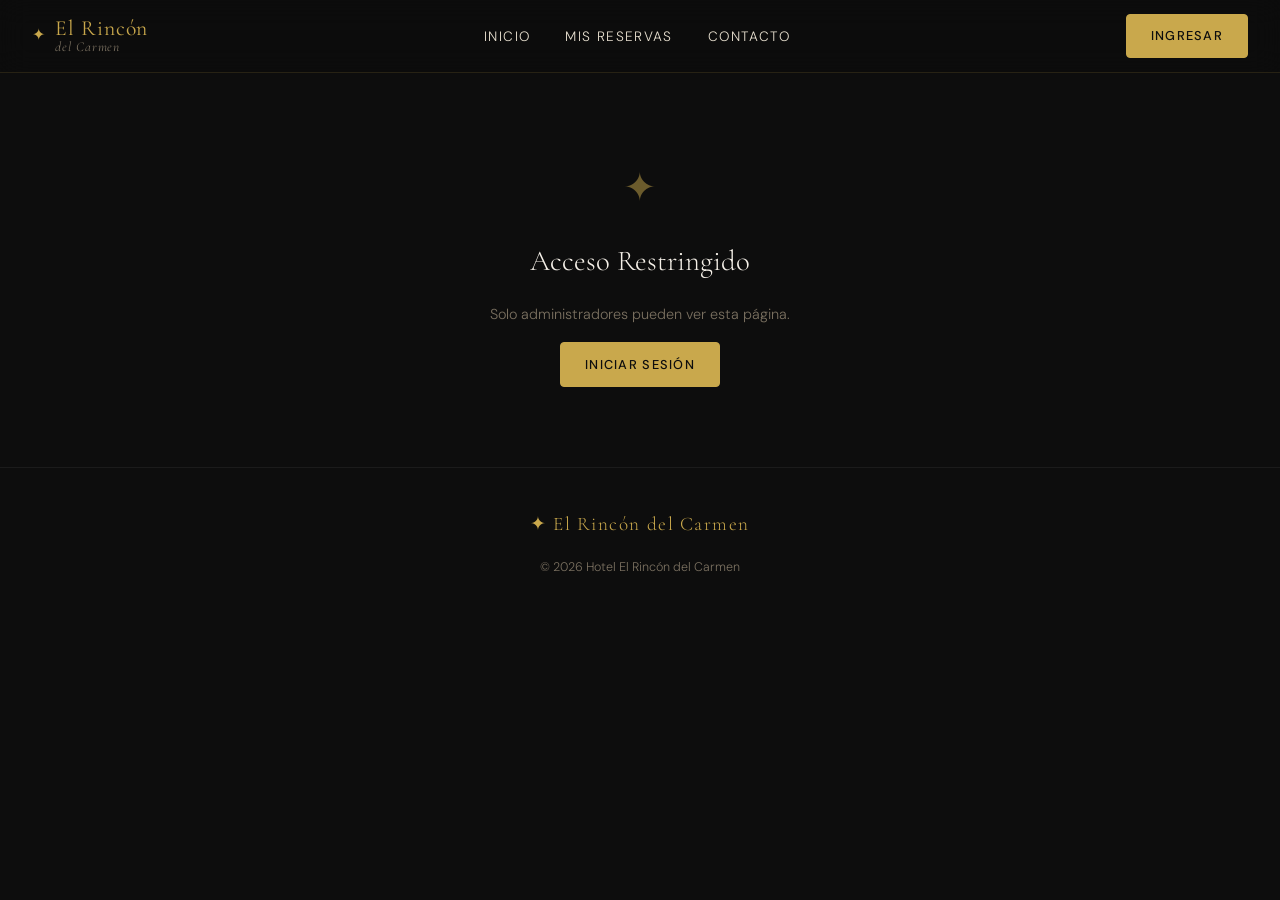
<file: admin.html>
<!DOCTYPE html>
<html lang="es">
<head>
  <meta charset="UTF-8">
  <meta name="viewport" content="width=device-width, initial-scale=1.0">
  <title>Panel de Administración — El Rincón del Carmen</title>
  <link rel="stylesheet" href="src/styles.css">
</head>
<body>

  <header id="main-header"></header>

  <main>
    <div class="admin-hero">
      <p class="auth-eyebrow">✦ Acceso restringido</p>
      <h1 class="section-title display">Panel de Control</h1>
      <div class="section-line"></div>
      <p>Gestión global de todas las reservas y habitaciones del sistema.</p>
    </div>

    <div id="admin-stats" class="stats-grid"></div>

    <div class="admin-table-wrap">
      <h2 class="section-title" style="margin-bottom:1rem">Reservas del Sistema</h2>
      <table class="admin-table">
        <thead>
          <tr>
            <th>#</th>
            <th>Habitación</th>
            <th>Huésped</th>
            <th>Check-in</th>
            <th>Check-out</th>
            <th>Ocupación</th>
            <th>Total</th>
            <th>Acción</th>
          </tr>
        </thead>
        <tbody id="admin-table-body">
          <tr><td colspan="8" class="empty-row">Cargando datos...</td></tr>
        </tbody>
      </table>
    </div>

    <div id="admin-rooms-section"></div>
  </main>

  <footer>
    <div class="footer-inner">
      <div class="footer-logo">✦ El Rincón del Carmen</div>
      <p class="footer-copy">&copy; 2026 Hotel El Rincón del Carmen</p>
    </div>
  </footer>

  <script src="main.js" type="module"></script>
</body>
</html>
</file>
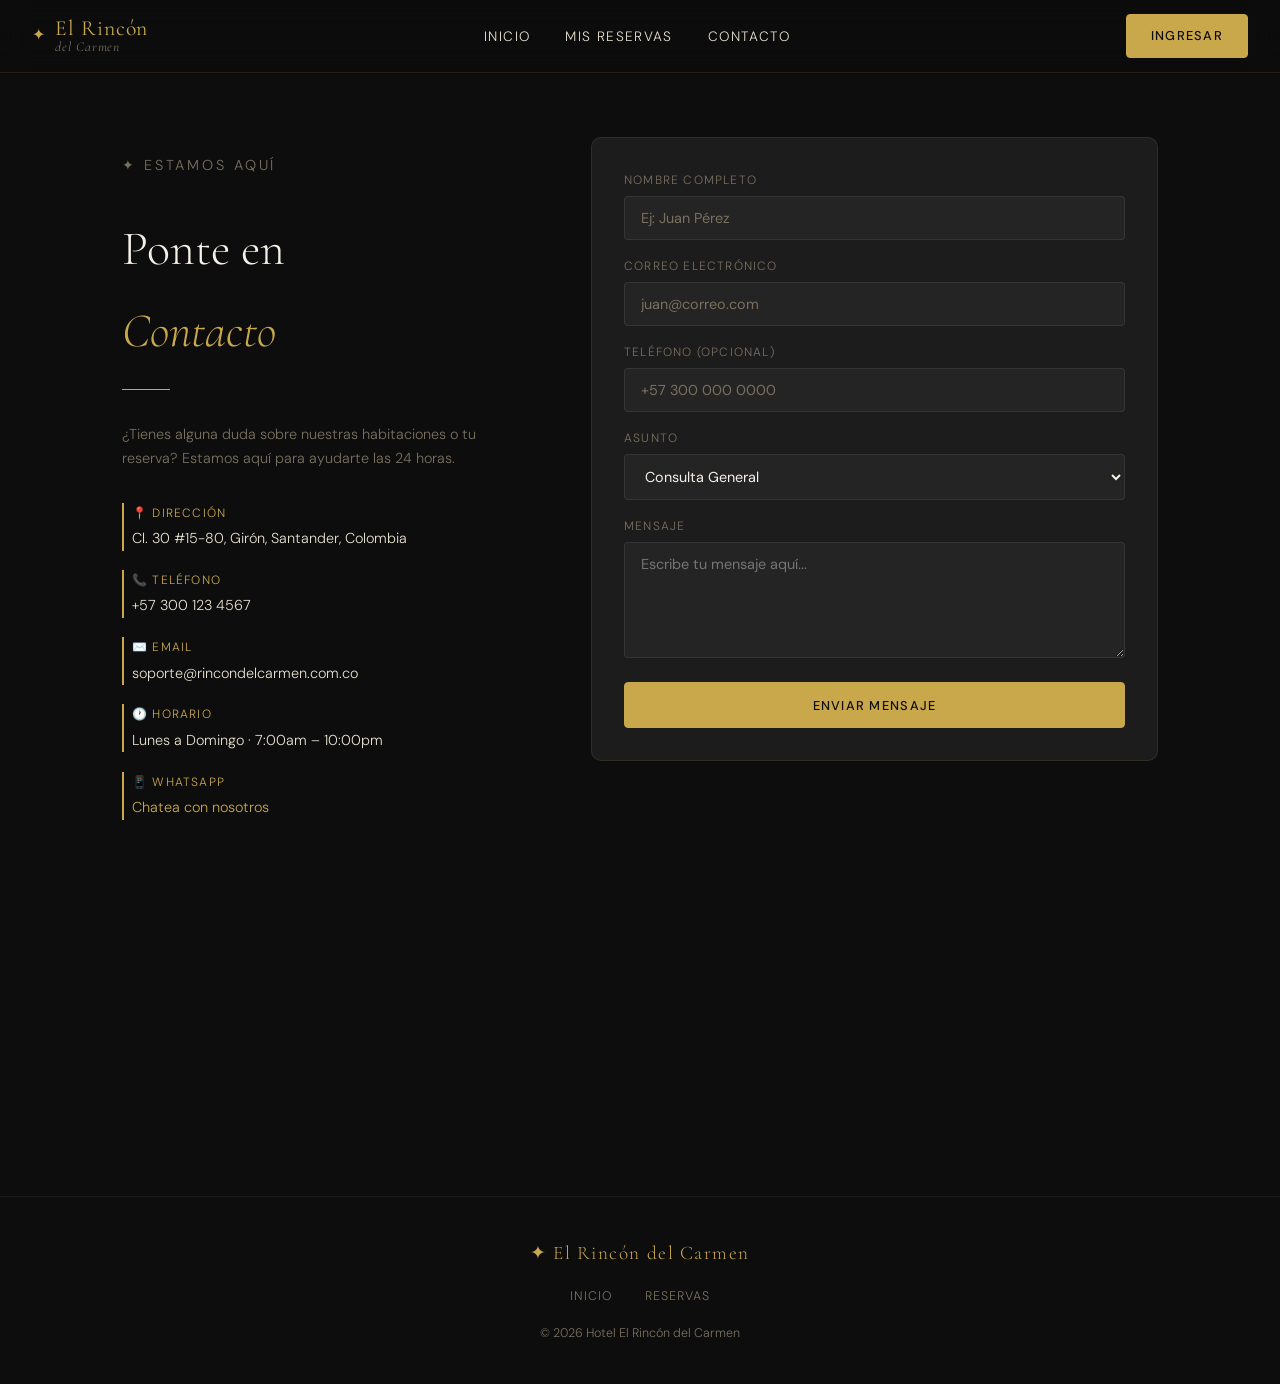
<file: contacto.html>
<!DOCTYPE html>
<html lang="es">
<head>
  <meta charset="UTF-8">
  <meta name="viewport" content="width=device-width, initial-scale=1.0">
  <title>Contacto — El Rincón del Carmen</title>
  <link rel="stylesheet" href="src/styles.css">
</head>
<body>

  <header id="main-header"></header>

  <main>
    <section class="contact-section">

      <div class="contact-info fade-in-up">
        <p class="auth-eyebrow">✦ Estamos aquí</p>
        <h1 class="display" style="font-family:'Cormorant Garamond',serif;font-size:clamp(2rem,4vw,3rem);font-weight:300;margin-bottom:.5rem;">
          Ponte en<br><em style="color:var(--gold);font-style:italic;">Contacto</em>
        </h1>
        <div class="section-line"></div>
        <p>¿Tienes alguna duda sobre nuestras habitaciones o tu reserva? Estamos aquí para ayudarte las 24 horas.</p>

        <div class="info-item">
          <span>📍 Dirección</span>
          <p>Cl. 30 #15-80, Girón, Santander, Colombia</p>
        </div>
        <div class="info-item">
          <span>📞 Teléfono</span>
          <p><a href="tel:+573001234567" style="color:inherit">+57 300 123 4567</a></p>
        </div>
        <div class="info-item">
          <span>✉️ Email</span>
          <p><a href="mailto:soporte@rincondelcarmen.com.co" style="color:inherit">soporte@rincondelcarmen.com.co</a></p>
        </div>
        <div class="info-item">
          <span>🕐 Horario</span>
          <p>Lunes a Domingo · 7:00am – 10:00pm</p>
        </div>
        <div class="info-item">
          <span>📱 WhatsApp</span>
          <p><a href="https://wa.me/573001234567" target="_blank" style="color:var(--gold)">Chatea con nosotros</a></p>
        </div>

        <!-- Mapa de Girón, Santander -->
        <div class="map-wrap">
          <iframe
            src="https://www.google.com/maps/embed?pb=!1m18!1m12!1m3!1d31703.28!2d-73.1714!3d7.0735!2m3!1f0!2f0!3f0!3m2!1i1024!2i768!4f13.1!3m3!1m2!1s0x8e683e4b14e7eeab%3A0xb3abab80bc0a66f7!2sGir%C3%B3n%2C%20Santander!5e0!3m2!1ses!2sco!4v1715000000000"
            width="100%" height="280" style="border:0;border-radius:12px;" allowfullscreen loading="lazy"
            referrerpolicy="no-referrer-when-downgrade"></iframe>
        </div>
      </div>

      <div class="contact-form-wrap fade-in-up" style="animation-delay:.15s">
        <form id="contact-form" class="auth-form">
          <div class="input-group">
            <label for="contact-name">Nombre completo</label>
            <input type="text" id="contact-name" placeholder="Ej: Juan Pérez" required>
          </div>
          <div class="input-group">
            <label for="contact-email">Correo electrónico</label>
            <input type="email" id="contact-email" placeholder="juan@correo.com" required>
          </div>
          <div class="input-group">
            <label for="contact-phone">Teléfono (opcional)</label>
            <input type="tel" id="contact-phone" placeholder="+57 300 000 0000">
          </div>
          <div class="input-group">
            <label for="contact-subject">Asunto</label>
            <select id="contact-subject">
              <option value="consulta">Consulta General</option>
              <option value="reserva">Problema con Reserva</option>
              <option value="pago">Duda sobre Pagos</option>
              <option value="grupos">Reservas de Grupos</option>
              <option value="otro">Otro</option>
            </select>
          </div>
          <div class="input-group">
            <label for="contact-message">Mensaje</label>
            <textarea id="contact-message" rows="5" placeholder="Escribe tu mensaje aquí..." required></textarea>
          </div>
          <div class="form-actions">
            <button type="submit" class="btn-gold">Enviar Mensaje</button>
          </div>
        </form>
      </div>

    </section>
  </main>

  <footer>
    <div class="footer-inner">
      <div class="footer-logo">✦ El Rincón del Carmen</div>
      <nav class="footer-links">
        <a href="index.html">Inicio</a>
        <a href="reservas.html">Reservas</a>
      </nav>
      <p class="footer-copy">&copy; 2026 Hotel El Rincón del Carmen</p>
    </div>
  </footer>

  <script src="main.js" type="module"></script>
</body>
</html>
</file>
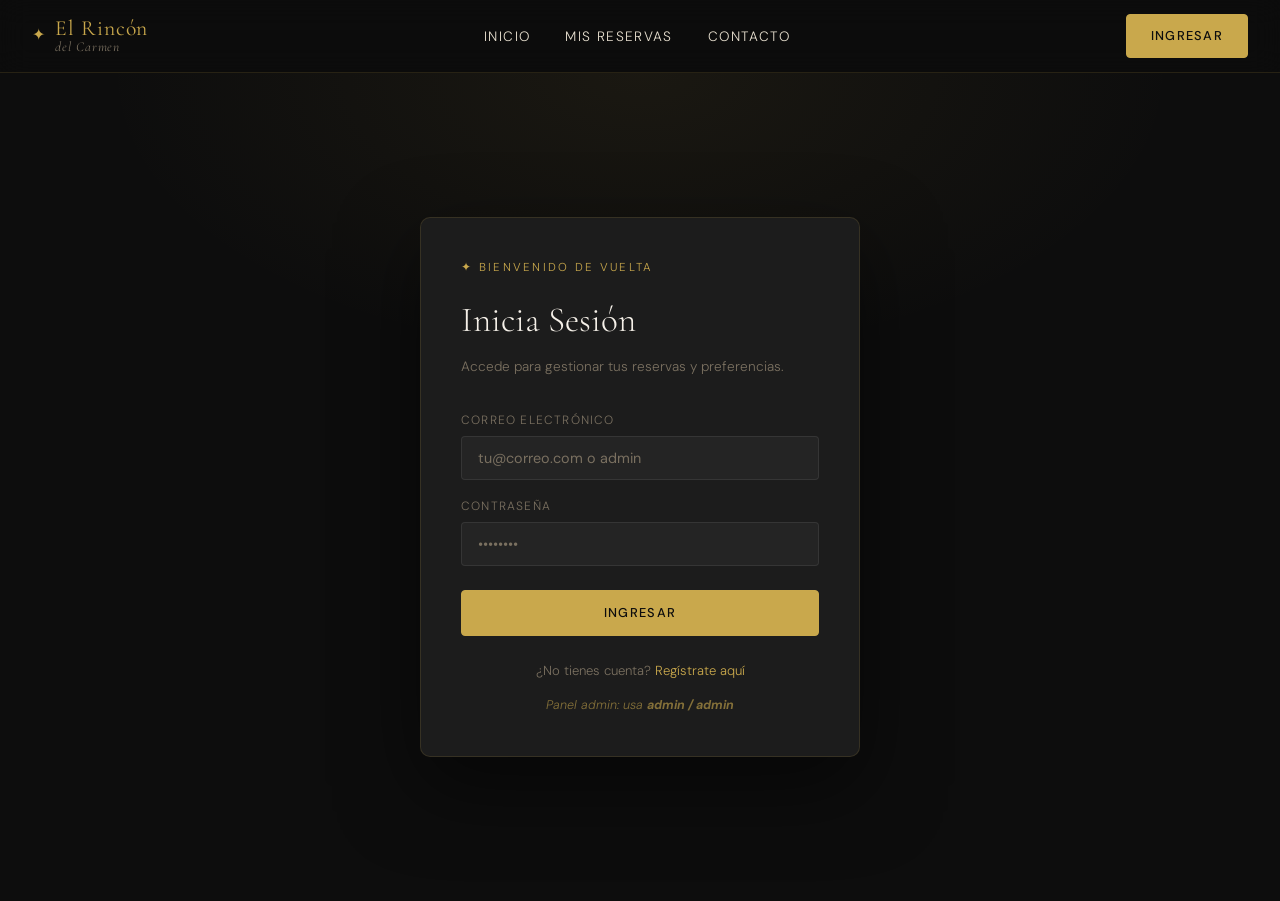
<file: login.html>
<!DOCTYPE html>
<html lang="es">
<head>
  <meta charset="UTF-8">
  <meta name="viewport" content="width=device-width, initial-scale=1.0">
  <title>Iniciar Sesión — El Rincón del Carmen</title>
  <link rel="stylesheet" href="src/styles.css">
</head>
<body>

  <header id="main-header"></header>

  <main class="auth-page">
    <div class="auth-box">
      <p class="auth-eyebrow">✦ Bienvenido de vuelta</p>
      <h1 class="auth-title display">Inicia Sesión</h1>
      <p class="auth-sub">Accede para gestionar tus reservas y preferencias.</p>

      <form id="login-form" class="auth-form">
        <div class="input-group">
          <label for="username">Correo electrónico</label>
          <input type="text" id="username" placeholder="tu@correo.com o admin" required autocomplete="email">
        </div>
        <div class="input-group">
          <label for="password">Contraseña</label>
          <input type="password" id="password" placeholder="••••••••" required autocomplete="current-password">
        </div>
        <div class="form-actions">
          <button type="submit" class="btn-gold">Ingresar</button>
        </div>
      </form>

      <div class="auth-footer">
        <p>¿No tienes cuenta? <a href="registro.html">Regístrate aquí</a></p>
      </div>
      <p class="auth-hint">Panel admin: usa <strong>admin / admin</strong></p>
    </div>
  </main>

  <script src="main.js" type="module"></script>
</body>
</html>
</file>
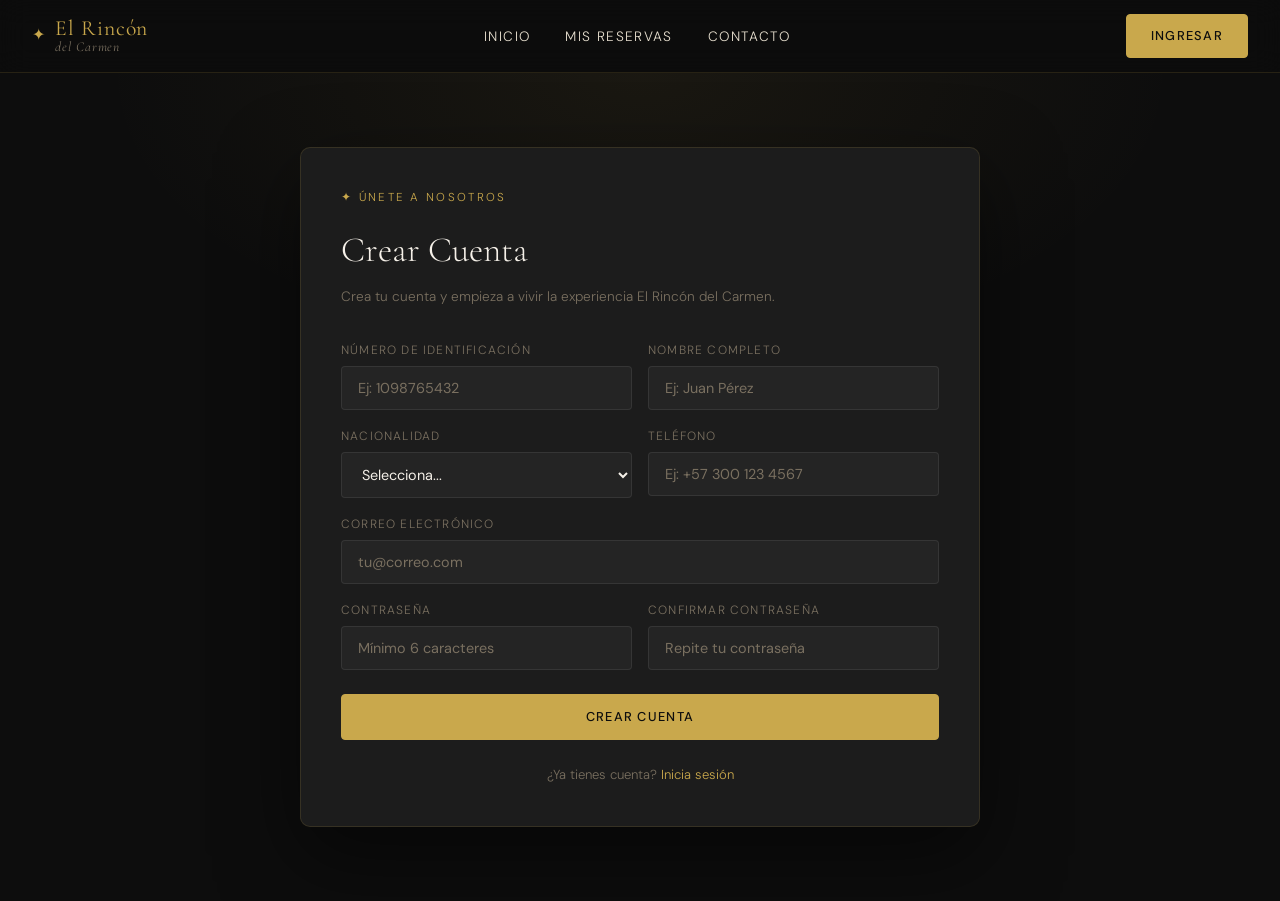
<file: registro.html>
<!DOCTYPE html>
<html lang="es">
<head>
  <meta charset="UTF-8">
  <meta name="viewport" content="width=device-width, initial-scale=1.0">
  <title>Crear Cuenta — El Rincón del Carmen</title>
  <link rel="stylesheet" href="src/styles.css">
</head>
<body>

  <header id="main-header"></header>

  <main class="auth-page">
    <div class="auth-box auth-box-wide">
      <p class="auth-eyebrow">✦ Únete a nosotros</p>
      <h1 class="auth-title display">Crear Cuenta</h1>
      <p class="auth-sub">Crea tu cuenta y empieza a vivir la experiencia El Rincón del Carmen.</p>

      <form id="register-form" class="auth-form">

        <div class="form-row">
          <div class="input-group">
            <label for="reg-id">Número de identificación</label>
            <input type="text" id="reg-id" placeholder="Ej: 1098765432" required>
          </div>
          <div class="input-group">
            <label for="reg-name">Nombre completo</label>
            <input type="text" id="reg-name" placeholder="Ej: Juan Pérez" required>
          </div>
        </div>

        <div class="form-row">
          <div class="input-group">
            <label for="reg-nationality">Nacionalidad</label>
            <select id="reg-nationality" required>
              <option value="">Selecciona...</option>
              <option value="Colombia">Colombia</option>
              <option value="Venezuela">Venezuela</option>
              <option value="Ecuador">Ecuador</option>
              <option value="Perú">Perú</option>
              <option value="México">México</option>
              <option value="Argentina">Argentina</option>
              <option value="España">España</option>
              <option value="Estados Unidos">Estados Unidos</option>
              <option value="Otro">Otro</option>
            </select>
          </div>
          <div class="input-group">
            <label for="reg-phone">Teléfono</label>
            <input type="tel" id="reg-phone" placeholder="Ej: +57 300 123 4567" required>
          </div>
        </div>

        <div class="input-group">
          <label for="reg-email">Correo electrónico</label>
          <input type="email" id="reg-email" placeholder="tu@correo.com" required>
        </div>

        <div class="form-row">
          <div class="input-group">
            <label for="reg-password">Contraseña</label>
            <input type="password" id="reg-password" placeholder="Mínimo 6 caracteres" required>
          </div>
          <div class="input-group">
            <label for="reg-confirm">Confirmar contraseña</label>
            <input type="password" id="reg-confirm" placeholder="Repite tu contraseña" required>
          </div>
        </div>

        <div class="form-actions">
          <button type="submit" class="btn-gold">Crear Cuenta</button>
        </div>
      </form>

      <div class="auth-footer">
        <p>¿Ya tienes cuenta? <a href="login.html">Inicia sesión</a></p>
      </div>
    </div>
  </main>

  <script src="main.js" type="module"></script>
</body>
</html>
</file>
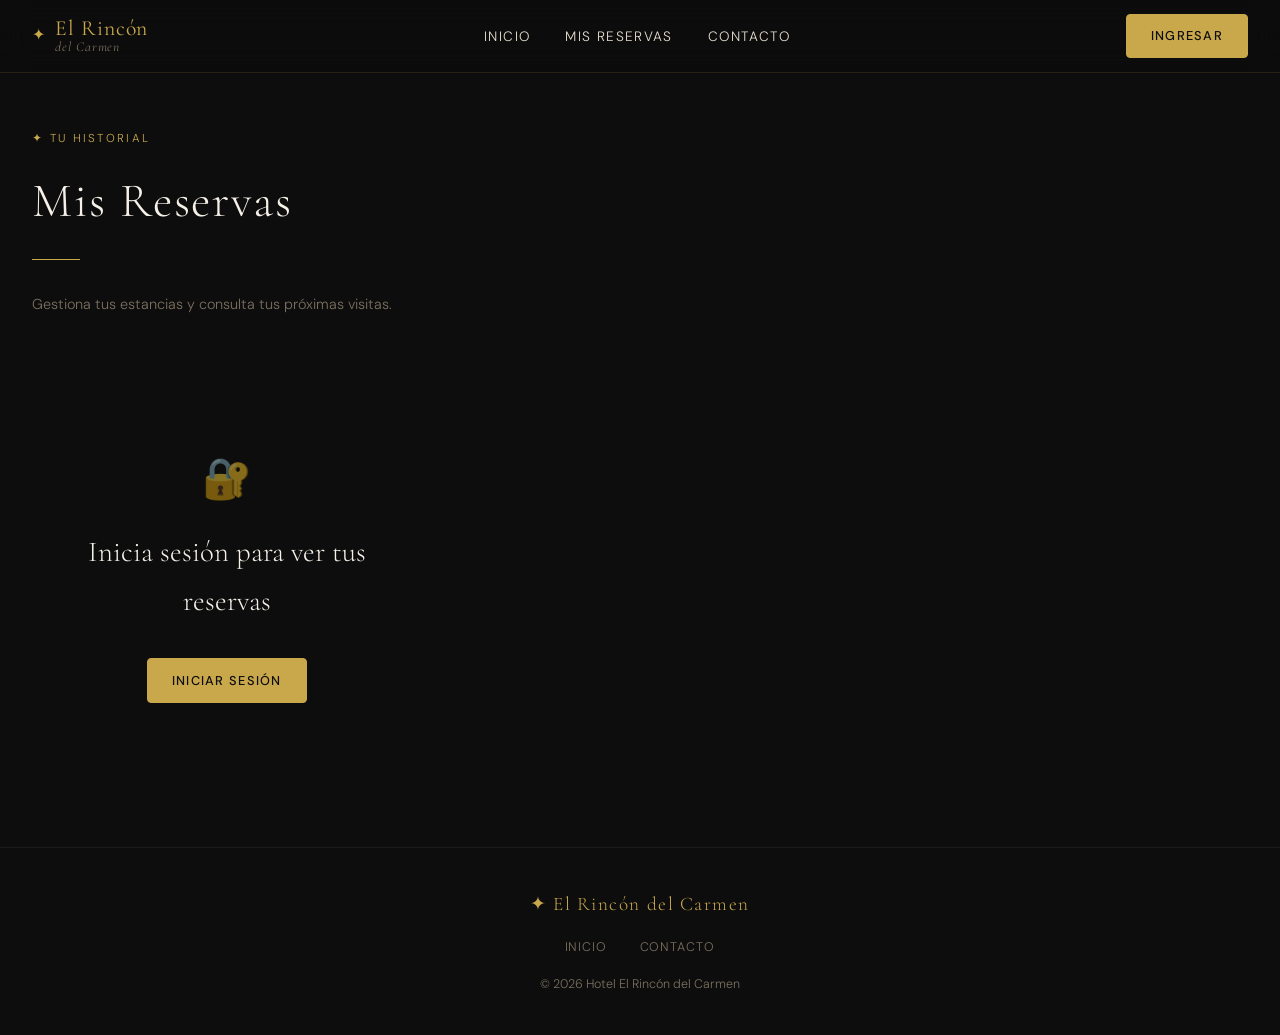
<file: reservas.html>
<!DOCTYPE html>
<html lang="es">
<head>
  <meta charset="UTF-8">
  <meta name="viewport" content="width=device-width, initial-scale=1.0">
  <title>Mis Reservas — El Rincón del Carmen</title>
  <link rel="stylesheet" href="src/styles.css">
</head>
<body>

  <header id="main-header"></header>

  <main>
    <div class="reservations-header">
      <p class="auth-eyebrow">✦ Tu historial</p>
      <h1 class="section-title display">Mis Reservas</h1>
      <div class="section-line"></div>
      <p class="section-subtitle">Gestiona tus estancias y consulta tus próximas visitas.</p>
    </div>

    <div id="user-reservations-list" class="reservations-grid"></div>
  </main>

  <footer>
    <div class="footer-inner">
      <div class="footer-logo">✦ El Rincón del Carmen</div>
      <nav class="footer-links">
        <a href="index.html">Inicio</a>
        <a href="contacto.html">Contacto</a>
      </nav>
      <p class="footer-copy">&copy; 2026 Hotel El Rincón del Carmen</p>
    </div>
  </footer>

  <script src="main.js" type="module"></script>
</body>
</html>
</file>
<file: src/styles.css>
/* =========================================================
   EL RINCÓN DEL CARMEN — Design System
   Paleta: Negro profundo + Oro cálido + Marfil
   Tipografía: Cormorant Garamond (display) + DM Sans (body)
   ========================================================= */

   @import url('https://fonts.googleapis.com/css2?family=Cormorant+Garamond:ital,wght@0,300;0,400;0,600;1,300;1,400&family=DM+Sans:wght@300;400;500&display=swap');

   /* ─── Variables ─── */
   :root {
     --black:    #0d0d0d;
     --dark:     #141414;
     --dark-2:   #1c1c1c;
     --dark-3:   #242424;
     --gold:     #c9a84c;
     --gold-lt:  #e2c97e;
     --gold-dk:  #9e7e32;
     --ivory:    #f5f0e8;
     --ivory-2:  #e8e0d0;
     --muted:    #7a7060;
     --danger:   #c0392b;
     --success:  #2ecc71;
   
     --nav-h:    72px;
     --radius:   4px;
     --radius-lg: 10px;
     --shadow:   0 8px 40px rgba(0,0,0,.6);
     --shadow-gold: 0 0 0 1px rgba(201,168,76,.25);
     --transition: 0.3s cubic-bezier(.4,0,.2,1);
   }
   
   /* ─── Reset ─── */
   *, *::before, *::after { box-sizing: border-box; margin: 0; padding: 0; }
   html { scroll-behavior: smooth; font-size: 16px; }
   body {
     background: var(--black);
     color: var(--ivory);
     font-family: 'DM Sans', sans-serif;
     font-weight: 300;
     line-height: 1.7;
     min-height: 100vh;
   }
   img { display: block; max-width: 100%; }
   a  { color: inherit; text-decoration: none; }
   ul { list-style: none; }
   button { cursor: pointer; font-family: inherit; border: none; background: none; }
   input, select, textarea { font-family: inherit; }
   
   /* ─── Typography helpers ─── */
   .display { font-family: 'Cormorant Garamond', serif; }
   
   /* ─── Animations ─── */
   @keyframes fadeInUp {
     from { opacity: 0; transform: translateY(28px); }
     to   { opacity: 1; transform: translateY(0); }
   }
   @keyframes fadeIn {
     from { opacity: 0; }
     to   { opacity: 1; }
   }
   @keyframes shimmer {
     0%   { background-position: -400px 0; }
     100% { background-position:  400px 0; }
   }
   
   .fade-in-up {
     opacity: 0;
     animation: fadeInUp .6s ease forwards;
   }
   
   /* ─── Scrollbar ─── */
   ::-webkit-scrollbar { width: 6px; }
   ::-webkit-scrollbar-track { background: var(--dark); }
   ::-webkit-scrollbar-thumb { background: var(--gold-dk); border-radius: 3px; }
   
   /* =========================================================
      NAVBAR
      ========================================================= */
   #main-header {
     position: sticky;
     top: 0;
     z-index: 1000;
     background: rgba(13,13,13,.92);
     backdrop-filter: blur(14px);
     border-bottom: 1px solid rgba(201,168,76,.15);
   }
   
   .navbar {
     display: flex;
     align-items: center;
     justify-content: space-between;
     gap: 2rem;
     max-width: 1280px;
     margin: 0 auto;
     padding: 0 2rem;
     height: var(--nav-h);
   }
   
   .nav-logo a {
     display: flex;
     align-items: center;
     gap: .6rem;
     color: var(--gold);
     font-family: 'Cormorant Garamond', serif;
     font-size: 1.35rem;
     font-weight: 400;
     letter-spacing: .04em;
     white-space: nowrap;
   }
   .logo-icon { font-size: 1rem; }
   .logo-text { line-height: 1.1; }
   .logo-text em { display: block; font-size: .85rem; color: var(--muted); font-style: italic; }
   
   .nav-links {
     display: flex;
     gap: 2.2rem;
     align-items: center;
   }
   .nav-links a {
     font-size: .85rem;
     letter-spacing: .1em;
     text-transform: uppercase;
     color: var(--ivory-2);
     transition: color var(--transition);
     position: relative;
   }
   .nav-links a::after {
     content: '';
     position: absolute;
     bottom: -3px; left: 0;
     width: 0; height: 1px;
     background: var(--gold);
     transition: width var(--transition);
   }
   .nav-links a:hover { color: var(--gold); }
   .nav-links a:hover::after { width: 100%; }
   .nav-admin { color: var(--gold) !important; }
   
   .nav-badge {
     display: inline-flex;
     align-items: center;
     justify-content: center;
     background: var(--gold);
     color: var(--black);
     font-size: .65rem;
     font-weight: 700;
     width: 18px; height: 18px;
     border-radius: 50%;
     margin-left: .3rem;
     vertical-align: middle;
   }
   
   .nav-user {
     display: flex;
     align-items: center;
     gap: 1rem;
     flex-shrink: 0;
   }
   .nav-greeting {
     font-size: .85rem;
     color: var(--muted);
   }
   .nav-greeting strong { color: var(--ivory); }
   
   /* Mobile toggle */
   .nav-toggle {
     display: none;
     flex-direction: column;
     gap: 5px;
     padding: 6px;
   }
   .nav-toggle span {
     display: block;
     width: 22px; height: 2px;
     background: var(--gold);
     border-radius: 2px;
     transition: var(--transition);
   }
   .nav-toggle.active span:nth-child(1) { transform: rotate(45deg) translate(5px,5px); }
   .nav-toggle.active span:nth-child(2) { opacity: 0; }
   .nav-toggle.active span:nth-child(3) { transform: rotate(-45deg) translate(5px,-5px); }
   
   /* =========================================================
      BUTTONS
      ========================================================= */
   .btn-gold {
     display: inline-block;
     padding: .65rem 1.5rem;
     background: var(--gold);
     color: var(--black);
     font-size: .8rem;
     font-weight: 500;
     letter-spacing: .1em;
     text-transform: uppercase;
     border-radius: var(--radius);
     border: 1px solid var(--gold);
     transition: var(--transition);
   }
   .btn-gold:hover {
     background: var(--gold-lt);
     border-color: var(--gold-lt);
     transform: translateY(-1px);
     box-shadow: 0 6px 24px rgba(201,168,76,.25);
   }
   
   .btn-ghost {
     display: inline-block;
     padding: .6rem 1.2rem;
     background: transparent;
     color: var(--ivory-2);
     font-size: .8rem;
     letter-spacing: .08em;
     text-transform: uppercase;
     border: 1px solid rgba(245,240,232,.2);
     border-radius: var(--radius);
     transition: var(--transition);
   }
   .btn-ghost:hover {
     border-color: var(--gold);
     color: var(--gold);
   }
   
   .btn-danger {
     padding: .4rem .9rem;
     background: transparent;
     color: var(--danger);
     border: 1px solid var(--danger);
     border-radius: var(--radius);
     font-size: .78rem;
     letter-spacing: .05em;
     transition: var(--transition);
   }
   .btn-danger:hover {
     background: var(--danger);
     color: #fff;
   }
   
   .btn-success {
     background: var(--success) !important;
     border-color: var(--success) !important;
     color: #fff !important;
   }
   
   .btn-main {
     display: inline-block;
     padding: .9rem 2.5rem;
     background: transparent;
     color: var(--gold);
     border: 1px solid var(--gold);
     font-family: 'Cormorant Garamond', serif;
     font-size: 1.1rem;
     letter-spacing: .15em;
     text-transform: uppercase;
     border-radius: var(--radius);
     transition: var(--transition);
   }
   .btn-main:hover {
     background: var(--gold);
     color: var(--black);
     transform: translateY(-2px);
     box-shadow: 0 10px 30px rgba(201,168,76,.3);
   }
   
   /* =========================================================
      LAYOUT HELPERS
      ========================================================= */
   .container {
     max-width: 1280px;
     margin: 0 auto;
     padding: 3rem 2rem;
   }
   
   .section-title {
     font-family: 'Cormorant Garamond', serif;
     font-size: clamp(2rem, 4vw, 3rem);
     font-weight: 300;
     color: var(--ivory);
     letter-spacing: .04em;
     margin-bottom: .5rem;
   }
   .section-subtitle {
     color: var(--muted);
     font-size: .9rem;
     margin-bottom: 3rem;
   }
   .section-line {
     width: 48px;
     height: 1px;
     background: var(--gold);
     margin: 1rem 0 2rem;
   }
   
   /* =========================================================
      HERO
      ========================================================= */
   .hero {
     position: relative;
     height: 92vh;
     min-height: 600px;
     display: flex;
     align-items: center;
     overflow: hidden;
   }
   
   .hero-bg {
     position: absolute;
     inset: 0;
     background-image: url('https://images.unsplash.com/photo-1542314831-068cd1dbfeeb?w=1600&q=80');
     background-size: cover;
     background-position: center 30%;
     filter: brightness(.35);
     transform: scale(1.03);
     animation: heroZoom 12s ease-in-out infinite alternate;
   }
   @keyframes heroZoom {
     from { transform: scale(1.03); }
     to   { transform: scale(1.08); }
   }
   
   .hero-overlay {
     position: absolute;
     inset: 0;
     background: linear-gradient(
       to bottom,
       rgba(13,13,13,0) 40%,
       rgba(13,13,13,1) 100%
     );
   }
   
   .hero-content {
     position: relative;
     z-index: 2;
     max-width: 1280px;
     width: 100%;
     margin: 0 auto;
     padding: 0 2rem;
     animation: fadeInUp .9s ease both;
   }
   
   .hero-eyebrow {
     display: inline-block;
     font-size: .75rem;
     letter-spacing: .25em;
     text-transform: uppercase;
     color: var(--gold);
     margin-bottom: 1.2rem;
   }
   .hero-title {
     font-family: 'Cormorant Garamond', serif;
     font-size: clamp(2.8rem, 6vw, 5.5rem);
     font-weight: 300;
     line-height: 1.08;
     color: var(--ivory);
     margin-bottom: 1.5rem;
     max-width: 700px;
   }
   .hero-title em {
     font-style: italic;
     color: var(--gold);
   }
   .hero-sub {
     color: var(--ivory-2);
     font-size: 1rem;
     max-width: 440px;
     margin-bottom: 2.5rem;
     line-height: 1.8;
   }
   .hero-actions { display: flex; gap: 1rem; flex-wrap: wrap; }
   
   /* =========================================================
      SERVICES STRIP
      ========================================================= */
   .services-strip {
     background: var(--dark-2);
     border-top: 1px solid rgba(201,168,76,.1);
     border-bottom: 1px solid rgba(201,168,76,.1);
     padding: 4rem 2rem;
   }
   .services-strip .inner {
     max-width: 1280px;
     margin: 0 auto;
   }
   .services-grid {
     display: grid;
     grid-template-columns: repeat(auto-fit, minmax(200px, 1fr));
     gap: 2rem;
     margin-top: 2.5rem;
   }
   .service-item {
     display: flex;
     flex-direction: column;
     align-items: flex-start;
     gap: .5rem;
   }
   .service-icon {
     font-size: 1.6rem;
     margin-bottom: .3rem;
   }
   .service-item h3 {
     font-family: 'Cormorant Garamond', serif;
     font-size: 1.15rem;
     color: var(--ivory);
     font-weight: 400;
   }
   .service-item p {
     font-size: .85rem;
     color: var(--muted);
   }
   
   /* =========================================================
      ROOMS GRID
      ========================================================= */
   .rooms-section {
     padding: 5rem 2rem;
     max-width: 1280px;
     margin: 0 auto;
   }
   .rooms-grid {
     display: grid;
     grid-template-columns: repeat(auto-fill, minmax(300px, 1fr));
     gap: 1.5rem;
     margin-top: 1rem;
   }
   
   .room-card {
     background: var(--dark-2);
     border: 1px solid rgba(255,255,255,.06);
     border-radius: var(--radius-lg);
     overflow: hidden;
     transition: transform var(--transition), box-shadow var(--transition), border-color var(--transition);
   }
   .room-card:hover {
     transform: translateY(-6px);
     box-shadow: var(--shadow);
     border-color: rgba(201,168,76,.3);
   }
   
   .room-img-wrap {
     position: relative;
     aspect-ratio: 16/10;
     overflow: hidden;
   }
   .room-img-wrap img {
     width: 100%;
     height: 100%;
     object-fit: cover;
     transition: transform .6s ease;
   }
   .room-card:hover .room-img-wrap img { transform: scale(1.06); }
   
   .room-badge {
     position: absolute;
     top: 12px; right: 12px;
     background: var(--gold);
     color: var(--black);
     font-size: .68rem;
     font-weight: 500;
     letter-spacing: .08em;
     text-transform: uppercase;
     padding: .25rem .6rem;
     border-radius: 2px;
   }
   
   .room-body {
     padding: 1.5rem;
   }
   .room-name {
     font-family: 'Cormorant Garamond', serif;
     font-size: 1.4rem;
     font-weight: 400;
     color: var(--ivory);
     margin-bottom: .5rem;
   }
   .room-desc {
     font-size: .85rem;
     color: var(--muted);
     margin-bottom: 1rem;
     line-height: 1.6;
   }
   .room-amenities {
     display: flex;
     flex-wrap: wrap;
     gap: .4rem;
     margin-bottom: 1.2rem;
   }
   .amenity {
     font-size: .72rem;
     letter-spacing: .05em;
     color: var(--gold);
     border: 1px solid rgba(201,168,76,.3);
     padding: .15rem .5rem;
     border-radius: 2px;
   }
   .room-footer {
     display: flex;
     align-items: center;
     justify-content: space-between;
     border-top: 1px solid rgba(255,255,255,.06);
     padding-top: 1rem;
     margin-top: .5rem;
   }
   .room-price { line-height: 1.1; }
   .price-amount {
     font-family: 'Cormorant Garamond', serif;
     font-size: 1.7rem;
     color: var(--gold);
     font-weight: 300;
   }
   .price-label { font-size: .75rem; color: var(--muted); }
   
   /* =========================================================
      AUTH FORMS (login / registro)
      ========================================================= */
   .auth-page {
     min-height: calc(100vh - var(--nav-h));
     display: flex;
     align-items: center;
     justify-content: center;
     padding: 2rem;
     background:
       radial-gradient(ellipse 60% 50% at 50% 0%, rgba(201,168,76,.07) 0%, transparent 70%),
       var(--black);
   }
   
   .auth-box {
     width: 100%;
     max-width: 440px;
     background: var(--dark-2);
     border: 1px solid rgba(201,168,76,.15);
     border-radius: var(--radius-lg);
     padding: 2.5rem;
     animation: fadeInUp .5s ease both;
     box-shadow: 0 30px 80px rgba(0,0,0,.5);
   }
   
   .auth-eyebrow {
     font-size: .72rem;
     letter-spacing: .2em;
     text-transform: uppercase;
     color: var(--gold);
     margin-bottom: .8rem;
   }
   .auth-title {
     font-family: 'Cormorant Garamond', serif;
     font-size: 2.2rem;
     font-weight: 300;
     margin-bottom: .3rem;
   }
   .auth-sub {
     font-size: .85rem;
     color: var(--muted);
     margin-bottom: 2rem;
   }
   
   .auth-form { display: flex; flex-direction: column; gap: 1rem; }
   
   .input-group { display: flex; flex-direction: column; gap: .35rem; }
   .input-group label {
     font-size: .75rem;
     letter-spacing: .1em;
     text-transform: uppercase;
     color: var(--muted);
   }
   .input-group input,
   .input-group select,
   .input-group textarea {
     background: var(--dark-3);
     border: 1px solid rgba(255,255,255,.08);
     border-radius: var(--radius);
     color: var(--ivory);
     padding: .75rem 1rem;
     font-size: .9rem;
     outline: none;
     transition: border-color var(--transition);
   }
   .input-group input:focus,
   .input-group select:focus,
   .input-group textarea:focus {
     border-color: var(--gold);
     box-shadow: 0 0 0 2px rgba(201,168,76,.1);
   }
   .input-group input::placeholder { color: var(--muted); }
   select option { background: var(--dark-3); }
   
   .form-actions { margin-top: .5rem; }
   .form-actions .btn-gold { width: 100%; text-align: center; padding: .85rem; }
   
   .auth-footer {
     margin-top: 1.5rem;
     font-size: .82rem;
     color: var(--muted);
     text-align: center;
   }
   .auth-footer a { color: var(--gold); }
   .auth-footer a:hover { text-decoration: underline; }
   
   .auth-hint {
     margin-top: .8rem;
     font-size: .78rem;
     color: rgba(201,168,76,.6);
     text-align: center;
     font-style: italic;
   }
   
   .form-error {
     font-size: .82rem;
     color: #e87070;
     background: rgba(192,57,43,.12);
     border: 1px solid rgba(192,57,43,.3);
     border-radius: var(--radius);
     padding: .6rem .9rem;
     margin-bottom: .5rem;
     animation: fadeIn .3s ease;
   }
   
   /* =========================================================
      RESERVAS PAGE
      ========================================================= */
   .reservations-header {
     padding: 3.5rem 2rem 0;
     max-width: 1280px;
     margin: 0 auto;
   }
   .reservations-grid {
     max-width: 1280px;
     margin: 2rem auto 0;
     padding: 0 2rem 4rem;
     display: grid;
     grid-template-columns: repeat(auto-fill, minmax(320px, 1fr));
     gap: 1.5rem;
   }
   
   .reservation-card {
     background: var(--dark-2);
     border: 1px solid rgba(255,255,255,.06);
     border-radius: var(--radius-lg);
     overflow: hidden;
     display: flex;
     flex-direction: column;
     transition: border-color var(--transition);
   }
   .reservation-card:hover { border-color: rgba(201,168,76,.3); }
   
   .res-img-wrap { aspect-ratio: 16/9; overflow: hidden; }
   .res-img-wrap img { width: 100%; height: 100%; object-fit: cover; }
   
   .res-body { padding: 1.4rem; flex: 1; display: flex; flex-direction: column; gap: .8rem; }
   .res-badge {
     display: inline-block;
     font-size: .68rem;
     letter-spacing: .1em;
     text-transform: uppercase;
     color: var(--success);
     border: 1px solid rgba(46,204,113,.3);
     padding: .15rem .5rem;
     border-radius: 2px;
     align-self: flex-start;
   }
   .res-body h3 {
     font-family: 'Cormorant Garamond', serif;
     font-size: 1.3rem;
     font-weight: 400;
   }
   .res-details p { font-size: .84rem; color: var(--muted); }
   .res-details strong { color: var(--ivory); }
   .res-price {
     font-family: 'Cormorant Garamond', serif;
     font-size: 1.5rem;
     color: var(--gold);
     margin-top: auto;
   }
   .res-price span { font-size: .75rem; color: var(--muted); font-family: 'DM Sans', sans-serif; }
   
   .empty-state, .access-denied {
     text-align: center;
     padding: 5rem 2rem;
     display: flex;
     flex-direction: column;
     align-items: center;
     gap: 1rem;
   }
   .empty-icon, .denied-icon {
     font-size: 2.5rem;
     color: var(--gold);
     opacity: .5;
   }
   .empty-state h3, .access-denied h2 {
     font-family: 'Cormorant Garamond', serif;
     font-size: 1.8rem;
     font-weight: 300;
   }
   .empty-state p, .access-denied p { color: var(--muted); font-size: .9rem; }
   
   /* =========================================================
      ADMIN PANEL
      ========================================================= */
   .admin-hero {
     padding: 3rem 2rem 0;
     max-width: 1280px;
     margin: 0 auto;
   }
   .admin-hero p { color: var(--muted); font-size: .9rem; }
   
   .stats-grid {
     display: grid;
     grid-template-columns: repeat(auto-fit, minmax(180px, 1fr));
     gap: 1rem;
     max-width: 1280px;
     margin: 2rem auto 0;
     padding: 0 2rem;
   }
   .stat-card {
     background: var(--dark-2);
     border: 1px solid rgba(201,168,76,.15);
     border-radius: var(--radius-lg);
     padding: 1.5rem;
     display: flex;
     flex-direction: column;
     gap: .3rem;
   }
   .stat-num {
     font-family: 'Cormorant Garamond', serif;
     font-size: 2.2rem;
     color: var(--gold);
     font-weight: 300;
     line-height: 1;
   }
   .stat-label { font-size: .78rem; color: var(--muted); letter-spacing: .05em; }
   
   .admin-table-wrap {
     max-width: 1280px;
     margin: 2.5rem auto 0;
     padding: 0 2rem 4rem;
     overflow-x: auto;
   }
   .admin-table {
     width: 100%;
     border-collapse: collapse;
     font-size: .88rem;
   }
   .admin-table thead th {
     text-align: left;
     padding: .75rem 1rem;
     font-size: .72rem;
     letter-spacing: .1em;
     text-transform: uppercase;
     color: var(--muted);
     border-bottom: 1px solid rgba(255,255,255,.07);
     white-space: nowrap;
   }
   .admin-table tbody tr {
     border-bottom: 1px solid rgba(255,255,255,.04);
     transition: background var(--transition);
   }
   .admin-table tbody tr:hover { background: var(--dark-2); }
   .admin-table td {
     padding: .9rem 1rem;
     color: var(--ivory-2);
     vertical-align: middle;
   }
   .empty-row { text-align: center; color: var(--muted); padding: 3rem !important; }
   
   /* =========================================================
      CONTACTO PAGE
      ========================================================= */
   .contact-section {
     max-width: 1100px;
     margin: 0 auto;
     padding: 4rem 2rem;
     display: grid;
     grid-template-columns: 1fr 1.4fr;
     gap: 4rem;
     align-items: start;
   }
   .contact-info { padding-top: 1rem; }
   .contact-info h1 {
     font-family: 'Cormorant Garamond', serif;
     font-size: clamp(2rem, 4vw, 3rem);
     font-weight: 300;
     margin-bottom: .5rem;
   }
   .contact-info p { color: var(--muted); margin-bottom: 2rem; font-size: .9rem; }
   .info-item {
     display: flex;
     flex-direction: column;
     gap: .2rem;
     margin-bottom: 1.2rem;
     padding-left: .5rem;
     border-left: 2px solid var(--gold);
   }
   .info-item span { font-size: .75rem; letter-spacing: .1em; text-transform: uppercase; color: var(--gold); }
   .info-item p { color: var(--ivory-2); font-size: .9rem; margin: 0; }
   
   .contact-form-wrap {
     background: var(--dark-2);
     border: 1px solid rgba(201,168,76,.12);
     border-radius: var(--radius-lg);
     padding: 2rem;
   }
   
   /* =========================================================
      TOAST
      ========================================================= */
   .toast {
     position: fixed;
     bottom: 2rem;
     left: 50%;
     transform: translateX(-50%) translateY(20px);
     background: var(--dark-3);
     border: 1px solid var(--gold);
     color: var(--gold);
     padding: .85rem 2rem;
     border-radius: var(--radius);
     font-size: .85rem;
     letter-spacing: .05em;
     opacity: 0;
     transition: opacity .4s ease, transform .4s ease;
     z-index: 9999;
     white-space: nowrap;
     box-shadow: 0 8px 30px rgba(0,0,0,.5);
   }
   .toast-show { opacity: 1; transform: translateX(-50%) translateY(0); }
   
   /* =========================================================
      FOOTER
      ========================================================= */
   footer {
     border-top: 1px solid rgba(255,255,255,.06);
     padding: 2.5rem 2rem;
     text-align: center;
   }
   .footer-inner {
     max-width: 1280px;
     margin: 0 auto;
     display: flex;
     flex-direction: column;
     align-items: center;
     gap: 1rem;
   }
   .footer-logo {
     font-family: 'Cormorant Garamond', serif;
     font-size: 1.2rem;
     color: var(--gold);
     letter-spacing: .08em;
   }
   .footer-links {
     display: flex;
     gap: 2rem;
   }
   .footer-links a {
     font-size: .78rem;
     letter-spacing: .08em;
     text-transform: uppercase;
     color: var(--muted);
     transition: color var(--transition);
   }
   .footer-links a:hover { color: var(--gold); }
   .footer-copy { font-size: .78rem; color: var(--muted); }
   
   /* =========================================================
      RESPONSIVE
      ========================================================= */
   @media (max-width: 768px) {
     .nav-links {
       display: none;
       position: absolute;
       top: var(--nav-h);
       left: 0; right: 0;
       background: var(--dark);
       flex-direction: column;
       padding: 1.5rem 2rem;
       gap: 1.2rem;
       border-bottom: 1px solid rgba(201,168,76,.12);
     }
     .nav-links.open { display: flex; animation: fadeIn .2s ease; }
     .nav-toggle { display: flex; }
     .navbar { position: relative; }
   
     .hero { height: 80vh; }
     .hero-title { font-size: 2.5rem; }
   
     .contact-section { grid-template-columns: 1fr; gap: 2rem; }
   
     .rooms-grid { grid-template-columns: 1fr; }
     .reservations-grid { grid-template-columns: 1fr; }
   }
   
   /* =====================================================
      ADDITIONS — v2 enhancements
      ===================================================== */
   
   /* --- Carousel --- */
   .carousel-section {
     padding: 4rem 1rem 3rem;
     text-align: center;
     background: var(--surface);
   }
   .carousel-wrap {
     position: relative;
     max-width: 900px;
     margin: 2rem auto 0;
     display: flex;
     align-items: center;
     gap: .75rem;
   }
   .carousel-track-wrap {
     overflow: hidden;
     flex: 1;
     border-radius: 16px;
   }
   .carousel-track {
     display: flex;
     transition: transform .45s cubic-bezier(.4,0,.2,1);
   }
   .carousel-slide {
     min-width: 100%;
     position: relative;
   }
   .carousel-slide img {
     width: 100%;
     height: 420px;
     object-fit: cover;
     display: block;
   }
   .carousel-caption {
     position: absolute;
     bottom: 0;
     left: 0;
     right: 0;
     background: linear-gradient(transparent, rgba(0,0,0,.65));
     color: #fff;
     padding: 1.5rem 1rem .75rem;
     font-size: .95rem;
     letter-spacing: .05em;
     margin: 0;
   }
   .carousel-btn {
     background: var(--gold);
     color: #000;
     border: none;
     border-radius: 50%;
     width: 44px;
     height: 44px;
     font-size: 1.2rem;
     cursor: pointer;
     flex-shrink: 0;
     transition: opacity .2s, transform .2s;
   }
   .carousel-btn:hover { opacity: .8; transform: scale(1.1); }
   .carousel-dots {
     display: flex;
     justify-content: center;
     gap: .5rem;
     margin-top: 1rem;
   }
   .carousel-dot {
     width: 10px;
     height: 10px;
     border-radius: 50%;
     background: rgba(255,255,255,.3);
     border: none;
     cursor: pointer;
     transition: background .25s, transform .25s;
   }
   .carousel-dot.active { background: var(--gold); transform: scale(1.3); }
   
   @media (max-width: 600px) {
     .carousel-slide img { height: 220px; }
     .carousel-btn { width: 36px; height: 36px; font-size: 1rem; }
   }
   
   /* --- Search Bar --- */
   .search-bar {
     display: flex;
     flex-wrap: wrap;
     gap: 1rem;
     align-items: flex-end;
     background: var(--surface);
     border: 1px solid var(--border);
     border-radius: 16px;
     padding: 1.5rem;
     margin-bottom: 2rem;
   }
   .search-field {
     display: flex;
     flex-direction: column;
     gap: .35rem;
     flex: 1;
     min-width: 140px;
   }
   .search-field label {
     font-size: .78rem;
     letter-spacing: .1em;
     text-transform: uppercase;
     color: var(--gold);
     font-weight: 600;
   }
   .search-field input,
   .search-field select {
     background: var(--bg);
     border: 1px solid var(--border);
     border-radius: 8px;
     color: var(--text);
     padding: .6rem .85rem;
     font-size: .95rem;
   }
   #btn-search {
     flex-shrink: 0;
     align-self: flex-end;
     white-space: nowrap;
   }
   .search-result-info {
     margin-bottom: 1.5rem;
   }
   .search-found {
     color: var(--gold);
     font-size: .95rem;
     padding: .75rem 1.25rem;
     background: rgba(201,168,76,.08);
     border-left: 3px solid var(--gold);
     border-radius: 0 8px 8px 0;
   }
   .search-none {
     color: #e55;
     font-size: .95rem;
     padding: .75rem 1.25rem;
     background: rgba(229,85,85,.08);
     border-left: 3px solid #e55;
     border-radius: 0 8px 8px 0;
   }
   
   /* --- Room meta (beds/people) --- */
   .room-meta {
     display: flex;
     gap: .75rem;
     margin: .5rem 0;
     flex-wrap: wrap;
   }
   .meta-item {
     font-size: .82rem;
     background: rgba(201,168,76,.12);
     color: var(--gold);
     padding: .25rem .65rem;
     border-radius: 20px;
     font-weight: 600;
   }
   .price-total {
     display: block;
     font-size: .85rem;
     color: var(--gold);
     margin-top: .3rem;
     font-weight: 700;
   }
   
   /* --- Toast variants --- */
   .toast-warn { background: #b8760a !important; }
   .toast-error { background: #c0392b !important; }
   
   /* --- Reservation cancel button --- */
   .btn-cancel-user {
     background: transparent;
     border: 1px solid #c0392b;
     color: #c0392b;
     border-radius: 8px;
     padding: .55rem 1rem;
     cursor: pointer;
     font-size: .9rem;
     transition: background .2s, color .2s;
   }
   .btn-cancel-user:hover { background: #c0392b; color: #fff; }
   .res-badge-active { background: rgba(201,168,76,.15); color: var(--gold); }
   .res-badge-past   { background: rgba(255,255,255,.08); color: #888; }
   
   /* --- Admin rooms grid --- */
   .rooms-admin-grid {
     display: grid;
     grid-template-columns: repeat(auto-fill, minmax(280px, 1fr));
     gap: 1.5rem;
     margin: 1.5rem 0 3rem;
   }
   .room-admin-card {
     background: var(--surface);
     border: 1px solid var(--border);
     border-radius: 12px;
     padding: 1.25rem;
   }
   .room-admin-card h4 { margin: .75rem 0 1rem; font-size: 1rem; }
   .room-admin-fields {
     display: flex;
     flex-direction: column;
     gap: .75rem;
   }
   .room-admin-fields label {
     display: flex;
     flex-direction: column;
     gap: .3rem;
     font-size: .8rem;
     letter-spacing: .07em;
     text-transform: uppercase;
     color: var(--gold);
   }
   .room-admin-fields input {
     background: var(--bg);
     border: 1px solid var(--border);
     border-radius: 6px;
     color: var(--text);
     padding: .5rem .75rem;
     font-size: .9rem;
   }
   
   /* --- Admin table extra columns --- */
   .admin-table th, .admin-table td { font-size: .85rem; }
   
   /* --- Wide auth box for registration --- */
   .auth-box-wide { max-width: 680px; }
   .form-row {
     display: grid;
     grid-template-columns: 1fr 1fr;
     gap: 1rem;
   }
   @media (max-width: 600px) {
     .form-row { grid-template-columns: 1fr; }
   }
   
   /* --- Map --- */
   .map-wrap {
     margin-top: 1.5rem;
     border-radius: 12px;
     overflow: hidden;
     border: 1px solid var(--border);
   }
   
   /* --- Stats grid 4-col --- */
   .stats-grid {
     display: grid;
     grid-template-columns: repeat(auto-fill, minmax(160px, 1fr));
     gap: 1rem;
     margin: 1.5rem 0;
   }
</file>
